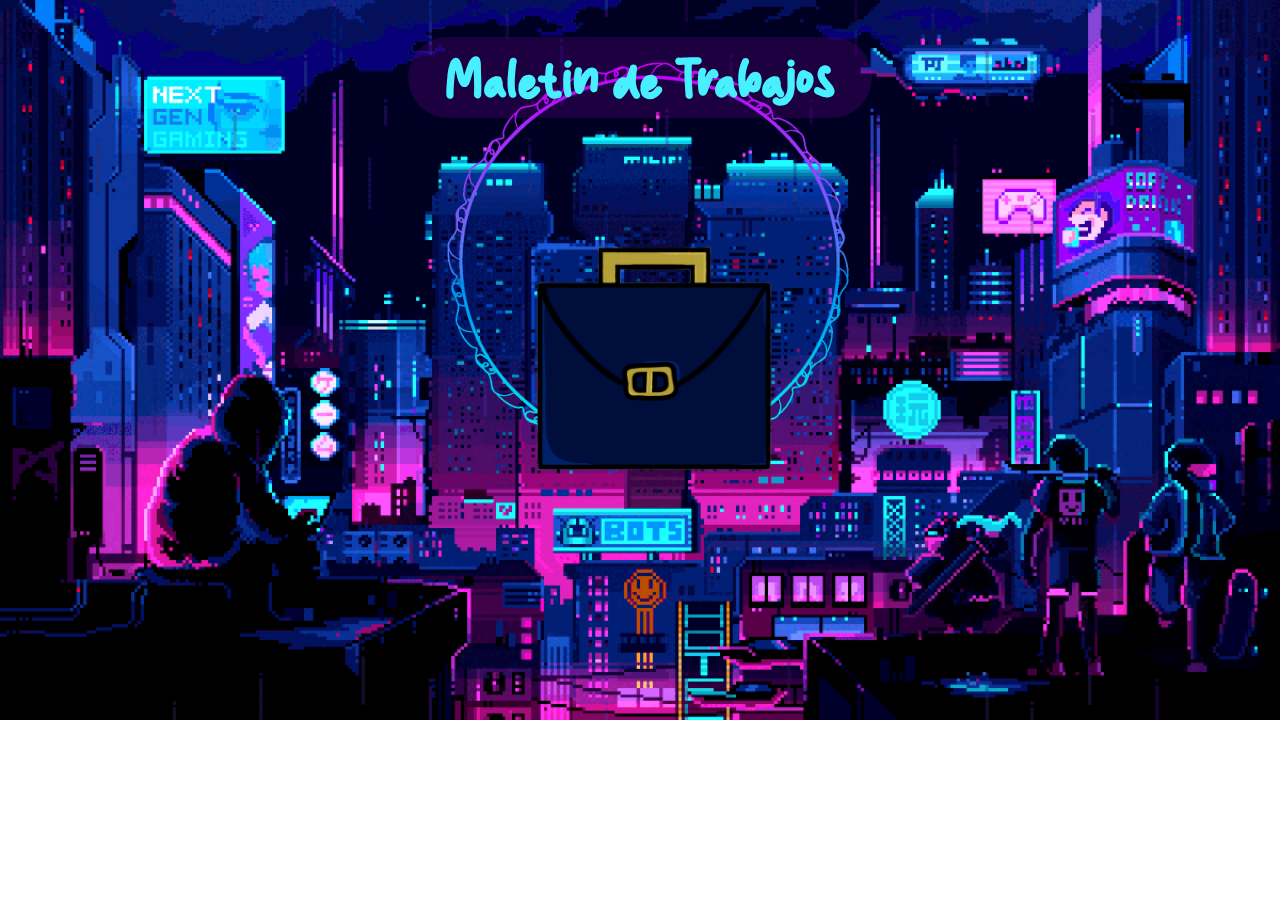
<file: Portafolios/index.html>
<!DOCTYPE html>
<html lang="en">
<head>
    <meta charset="UTF-8">
    <meta name="viewport" content="width=device-width, initial-scale=1.0">
    <title>Lobby</title>
    <link rel="stylesheet" href="Index_style.css" type="text/css">
    <link rel="icon" href="./IMG/Icono_pag.png" type="img/icon">
    <link rel="stylesheet" href="Fonts.css" type="text/css">
</head>
<body>
    <div class="all_div">

        <h1 class="block">Maletin de Trabajos</h1>
        <div class="img_div">
            <img class="open" src="./IMG/maleta 4.png" alt="maletin_open">
            <a href="Indice.html"><img class="close" src="./IMG/maleta 3.png" alt="maletin_close"></a>
        </div>
        <img src="./IMG/Circulo.png" alt="circulo" id="circulo">
        
    </div>
</body>
</html>
</file>
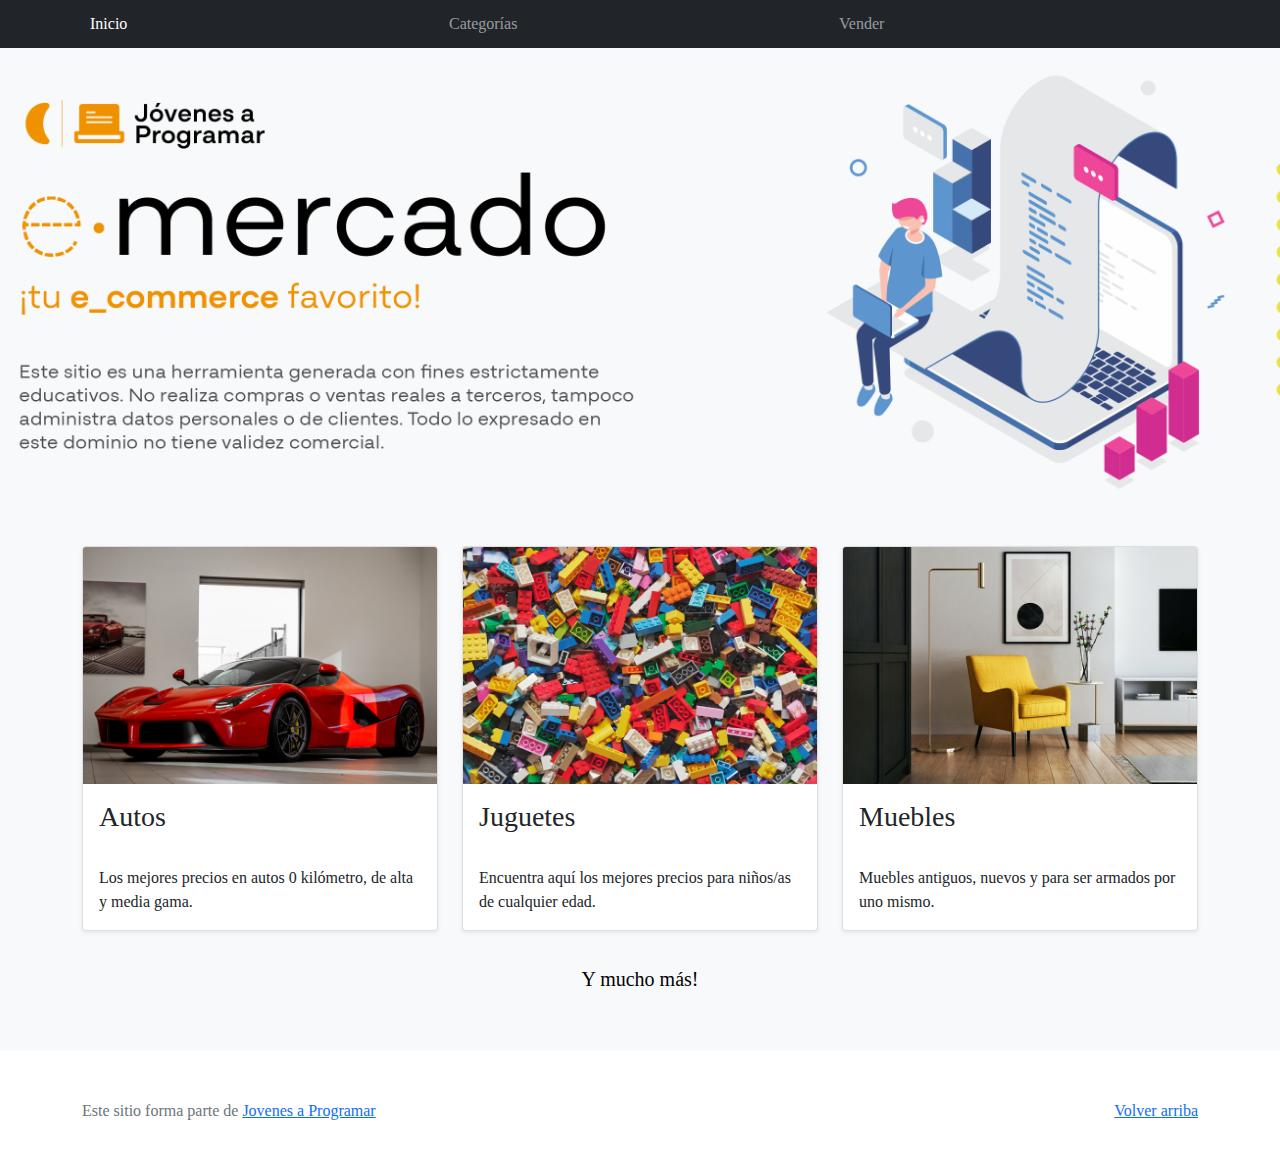
<file: workspace-inicial/index.html>
<!DOCTYPE html>
<html lang="es">

<head>
  <meta http-equiv="Content-Type" content="text/html; charset=UTF-8">
  <meta name="viewport" content="width=device-width, initial-scale=1, shrink-to-fit=no">
  <title>eMercado - Todo lo que busques está aquí</title>

  <link href="https://fonts.googleapis.com/css?family=Raleway:300,300i,400,400i,700,700i,900,900i" rel="stylesheet">
  <link href="css/bootstrap.min.css" rel="stylesheet">
  <link href="css/styles.css" rel="stylesheet">
</head>

<body>
  <nav class="navbar navbar-expand-lg navbar-dark bg-dark p-1">
    <div class="container">
      <button class="navbar-toggler" type="button" data-bs-toggle="collapse" data-bs-target="#navbarNav"
        aria-controls="navbarNav" aria-expanded="false" aria-label="Toggle navigation">
        <span class="navbar-toggler-icon"></span>
      </button>
      <div class="collapse navbar-collapse" id="navbarNav">
        <ul class="navbar-nav w-100 justify-content-between">
          <li class="nav-item">
            <a class="nav-link active" href="index.html">Inicio</a>
          </li>
          <li class="nav-item">
            <a class="nav-link" href="categories.html">Categorías</a>
          </li>
          <li class="nav-item">
            <a class="nav-link" href="sell.html">Vender</a>
          </li>
          <li class="nav-item">
          </li>
        </ul>
      </div>
    </div>
  </nav>
  <main>
    <div class="jumbotron text-center"></div>
    <div class="album py-5 bg-light">
      <div class="container">
        <div class="row">
          <div class="col-md-4">
            <div class="card mb-4 shadow-sm custom-card cursor-active" id="autos">
              <img class="bd-placeholder-img card-img-top" src="img/cars_index.jpg"
                alt="Imgagen representativa de la categoría 'Autos'">
              <h3 class="m-3">Autos</h3>
              <div class="card-body">
                <p class="card-text">Los mejores precios en autos 0 kilómetro, de alta y media gama.</p>
              </div>
            </div>
          </div>
          <div class="col-md-4">
            <div class="card mb-4 shadow-sm custom-card cursor-active" id="juguetes">
              <img class="bd-placeholder-img card-img-top" src="img/toys_index.jpg"
                alt="Imgagen representativa de la categoría 'Juguetes'">
              <h3 class="m-3">Juguetes</h3>
              <div class="card-body">
                <p class="card-text">Encuentra aquí los mejores precios para niños/as de cualquier edad.</p>
              </div>
            </div>
          </div>
          <div class="col-md-4">
            <div class="card mb-4 shadow-sm custom-card cursor-active" id="muebles">
              <img class="bd-placeholder-img card-img-top" src="img/furniture_index.jpg"
                alt="Imgagen representativa de la categoría 'Muebles'">
              <h3 class="m-3">Muebles</h3>
              <div class="card-body">
                <p class="card-text">Muebles antiguos, nuevos y para ser armados por uno mismo.</p>
              </div>
            </div>
          </div>
        </div>
        <div class="row">
          <a class="btn btn-light btn-lg btn-block" href="categories.html">Y mucho más!</a>
        </div>
      </div>
    </div>
  </main>
  <footer class="text-muted">
    <div class="container">
      <p class="float-end">
        <a href="#">Volver arriba</a>
      </p>
      <p>Este sitio forma parte de <a href="https://jovenesaprogramar.edu.uy/" target="_blank">Jovenes a Programar</a></p>
    </div>
  </footer>
  <script src="js/bootstrap.bundle.min.js"></script>
  <script src="js/index.js"></script>
  <script src="js/init.js"></script>
</body>

</html>
</file>
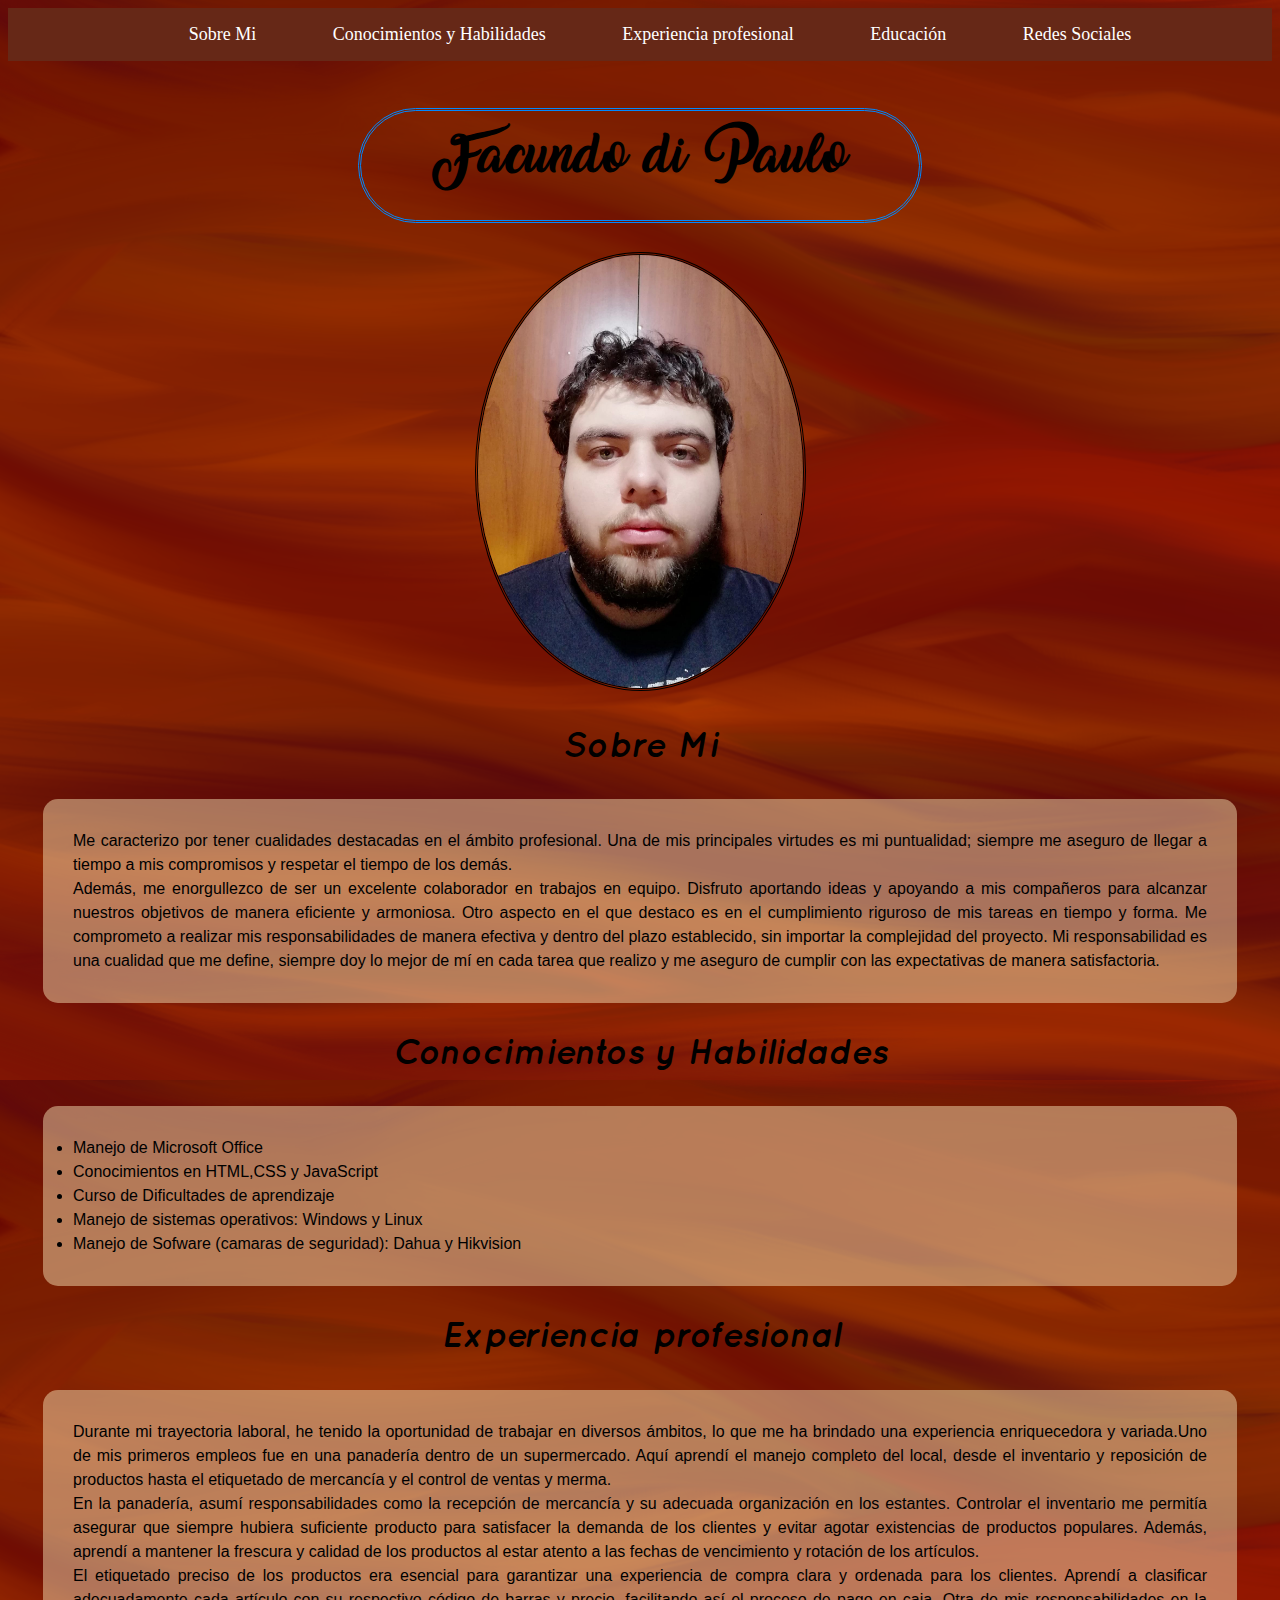
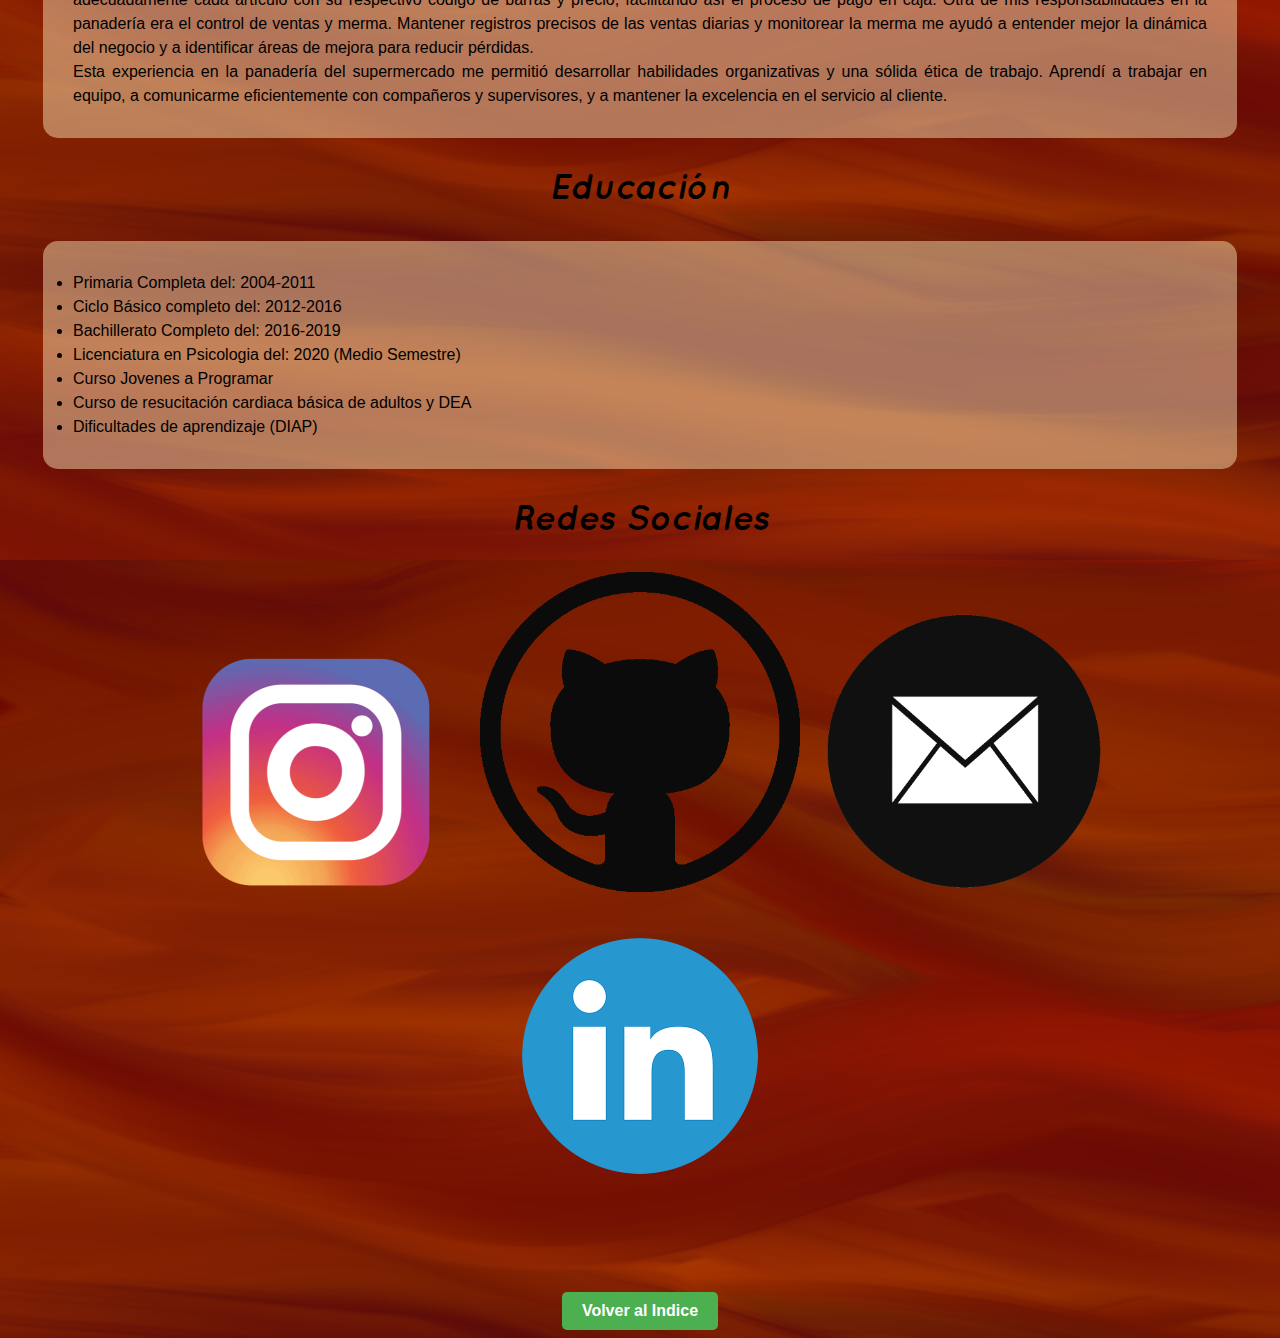
<file: Portafolios/Biografia.html>
<!DOCTYPE html>
<html lang="es">
<head>
    <meta charset="UTF-8">
    <meta name="viewport" content="width=device-width, initial-scale=1.0">
    <title>Sobre Mi</title>
    <link  rel="icon" href="./IMG/Logo.png" type="img/icon">
    <link href="Biografia_style.css" rel="stylesheet" type="text/css">
    <link rel="stylesheet" href="Fonts.css" type="text/css">
    <script src="./Biografia_script.js"></script>
</head>
    <body>
        <div class="conteiner1">
            <div class="conteiner2">
                <ul>
                    <li><a id="I"        class="agrandar" href="#mi">Sobre Mi</a></li>
                    <li><a id="hability" class="agrandar" href="#habilidades">Conocimientos y Habilidades </a></li>
                    <li><a id="xp"       class="agrandar" href="#experiencia">Experiencia profesional</a></li>
                    <li><a id="educa"    class="agrandar" href="#edu">Educación</a></li>
                    <li><a id="red"      class="agrandar" href="#redes">Redes Sociales</a></li>
                </ul>
            </div><br>
            <h2>Facundo di Paulo</h2>
            <img id="facu" src="./IMG/facundo.jpeg" alt="facundo">
                <h3 class="h3" id="mi">Sobre Mi</h3>
                    <p>
                        Me caracterizo por tener cualidades destacadas en el ámbito profesional. Una de mis principales virtudes es mi puntualidad; siempre me aseguro de llegar a tiempo a mis compromisos y respetar el tiempo de los demás. <br>

                        Además, me enorgullezco de ser un excelente colaborador en trabajos en equipo. Disfruto aportando ideas y apoyando a mis compañeros para alcanzar nuestros objetivos de manera eficiente y armoniosa.

                        Otro aspecto en el que destaco es en el cumplimiento riguroso de mis tareas en tiempo y forma. Me comprometo a realizar mis responsabilidades de manera efectiva y dentro del plazo establecido, sin importar la complejidad del proyecto.

                        Mi responsabilidad es una cualidad que me define, siempre doy lo mejor de mí en cada tarea que realizo y me aseguro de cumplir con las expectativas de manera satisfactoria.
                        </p>
                <h3 id="habilidades">Conocimientos y Habilidades</h3>
                    <ul class="listas">
                        <li>Manejo de Microsoft Office</li>
                        <li>Conocimientos en HTML,CSS y JavaScript</li>
                        <li>Curso de Dificultades de aprendizaje</li>
                        <li>Manejo de sistemas operativos: Windows y Linux</li>
                        <li>Manejo de Sofware (camaras de seguridad): Dahua y Hikvision</li>
                    </ul>
                <h3 id="experiencia">Experiencia profesional</h3>
                    <p>
Durante mi trayectoria laboral, he tenido la oportunidad de trabajar en diversos ámbitos, lo que me ha brindado una experiencia enriquecedora y variada.Uno de mis primeros empleos fue en una panadería dentro de un supermercado. Aquí aprendí el manejo completo del local, desde el inventario y reposición de productos hasta el etiquetado de mercancía y el control de ventas y merma. <br>
En la panadería, asumí responsabilidades como la recepción de mercancía y su adecuada organización en los estantes. Controlar el inventario me permitía asegurar que siempre hubiera suficiente producto para satisfacer la demanda de los clientes y evitar agotar existencias de productos populares. Además, aprendí a mantener la frescura y calidad de los productos al estar atento a las fechas de vencimiento y rotación de los artículos. <br>
El etiquetado preciso de los productos era esencial para garantizar una experiencia de compra clara y ordenada para los clientes. Aprendí a clasificar adecuadamente cada artículo con su respectivo código de barras y precio, facilitando así el proceso de pago en caja.
Otra de mis responsabilidades en la panadería era el control de ventas y merma. Mantener registros precisos de las ventas diarias y monitorear la merma me ayudó a entender mejor la dinámica del negocio y a identificar áreas de mejora para reducir pérdidas. <br>
Esta experiencia en la panadería del supermercado me permitió desarrollar habilidades organizativas y una sólida ética de trabajo. Aprendí a trabajar en equipo, a comunicarme eficientemente con compañeros y supervisores, y a mantener la excelencia en el servicio al cliente.

                    </p>
                <h3 id="edu">Educación</h3>
                    <ul class="listas">
                        <li>Primaria Completa del: 2004-2011</li>
                        <li>Ciclo Básico completo del: 2012-2016</li>
                        <li>Bachillerato Completo del: 2016-2019</li>
                        <li>Licenciatura en Psicologia del: 2020 (Medio Semestre)</li>
                        <li>Curso Jovenes a Programar</li>
                        <li>Curso de resucitación cardiaca básica de adultos y DEA</li>
                        <li>Dificultades de aprendizaje (DIAP)</li>
                    </ul>
                
                    <h3 id="redes">Redes Sociales</h3>
                        
                    <div id="comunicacion">
                    
                        <a class="tamaño" href="https://www.instagram.com/facundo_2074/" ><img src="./IMG/instagram.png" alt="Instagram"></a>
                        <a class="tamaño" href="" ><img src="./IMG/github.png" alt="GitHub"></a>
                        <a class="tamaño" href="mailto:facundodipaulo7420@gmail.com?Subject=Consulta" ><img src="./IMG/correo.png" alt="Correo"></a>
                        <a class="tamaño" href="https://www.linkedin.com/in/facundo-di-paulo-b817b8221/" ><img src="./IMG/linkedin.png" alt="Linkedin"></a>
                    
                         </div>
                         <br><br><br><br>
                         <div class="volver">
                            <a href="Indice.html"><button>Volver al Indice</button></a>
                        </div>
    </body>

</html>
</file>
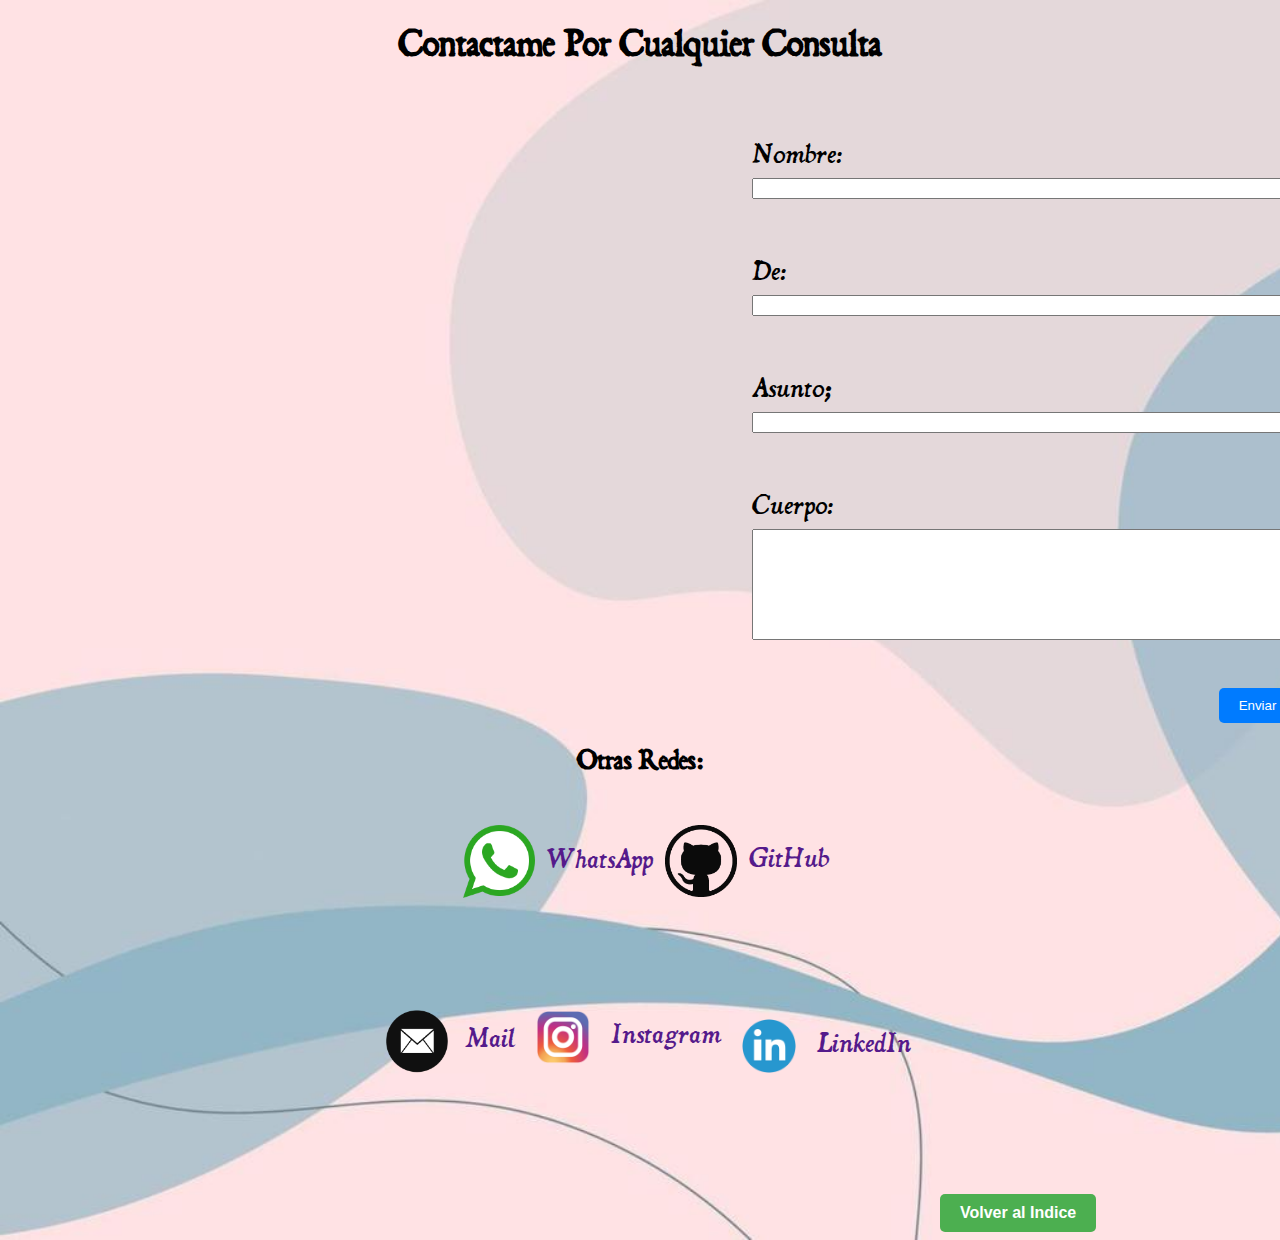
<file: Portafolios/Contactos.html>
<!DOCTYPE html>
<html lang="en">
<head>
    <meta charset="UTF-8">
    <meta name="viewport" content="width=device-width, initial-scale=1.0">
    <title>Contacto</title>
    <link rel="icon" href="./IMG/contactos.png">
    <link rel="stylesheet" href="Contactos_style.css" type="text/css">
    <link rel="stylesheet" href="Fonts.css" type="text/css">
</head>
<body>
    <h1>Contactame Por Cualquier Consulta</h1>
        <form>
            <label for="nombre">Nombre:</label>
            <input type="text" name="Nombre" id="nombre"><br>
            <label for="de_parte">De:</label>
            <input type="text" id="de_parte"> <br>
            <label for="asunto">Asunto;</label>
            <input type="text" id="asunto"> <br>
            <label for="cuerpo">Cuerpo:</label>
            <textarea name="cuerpo" id="cuerpo" cols="50" rows="7"></textarea> <br>
            <button id="button" type="submit">Enviar</button>
        </form>
        <h2>Otras Redes:</h2> 
        <div id="container">
            <div class="linea">
                <label for="WhatsApp">
                    <a href=""><img src="./IMG/WhatsApp.png" alt="WhatsApp">WhatsApp</a>
                </label>
                <label for="github">
                    <a href=""><img src="./IMG/github.png" alt="github">GitHub</a>
                </label>
            </div>
            <div class="linea">
                <label for="Mail">
                    <a href=""><img src="./IMG/correo.png" alt="mail">Mail</a>
                </label>
                <label for="Instagram">
                    <a href=""><img src="./IMG/instagram.png" alt="instagram">Instagram</a>
                </label>
                <label for="Linkedin">
                    <a href=""><img src="./IMG/linkedin.png" alt="linkedin">LinkedIn</a>
                </label>
            </div>
        </div>
        <div class="volver">
            <a href="Indice.html"><button>Volver al Indice</button></a>
        </div>
        
</body>
</html>
</file>
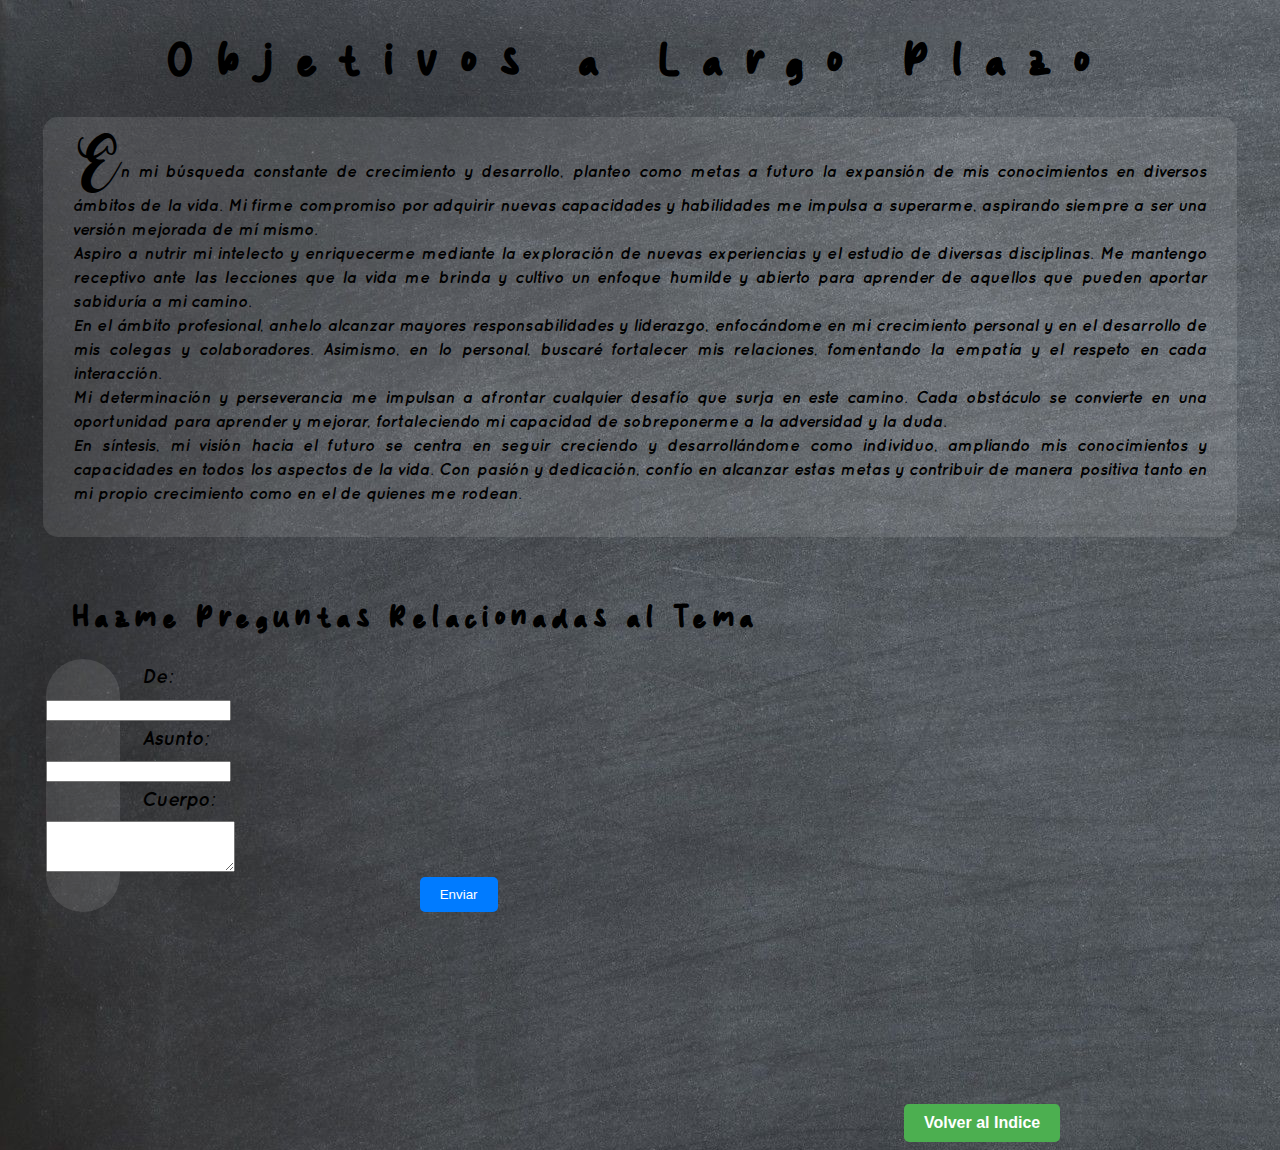
<file: Portafolios/Metas_a_futuro.html>
<!DOCTYPE html>
<html lang="en">
<head>
    <meta charset="UTF-8">
    <meta name="viewport" content="width=device-width, initial-scale=1.0">
    <link rel="icon" href="./IMG/futuro.png" type="img/icon">
    <title>Metas a Futuro</title>
    <link rel="stylesheet" href="Metas_a_futuro_style.css" type="text/css">
    <link rel="stylesheet" href="Fonts.css" type="text/css">
</head>
<body>
    <h1 id="title">Objetivos a Largo Plazo</h1>
    <p class="parrafo">
        <span class="letra_e">E</span>n mi búsqueda constante de crecimiento y desarrollo, planteo como metas a futuro la expansión de mis conocimientos en diversos ámbitos de la vida. Mi firme compromiso por adquirir nuevas capacidades y habilidades me impulsa a superarme, aspirando siempre a ser una versión mejorada de mí mismo. <br>

        Aspiro a nutrir mi intelecto y enriquecerme mediante la exploración de nuevas experiencias y el estudio de diversas disciplinas. Me mantengo receptivo ante las lecciones que la vida me brinda y cultivo un enfoque humilde y abierto para aprender de aquellos que pueden aportar sabiduría a mi camino. <br>

        En el ámbito profesional, anhelo alcanzar mayores responsabilidades y liderazgo, enfocándome en mi crecimiento personal y en el desarrollo de mis colegas y colaboradores. Asimismo, en lo personal, buscaré fortalecer mis relaciones, fomentando la empatía y el respeto en cada interacción. <br>

        Mi determinación y perseverancia me impulsan a afrontar cualquier desafío que surja en este camino. Cada obstáculo se convierte en una oportunidad para aprender y mejorar, fortaleciendo mi capacidad de sobreponerme a la adversidad y la duda. <br>

        En síntesis, mi visión hacia el futuro se centra en seguir creciendo y desarrollándome como individuo, ampliando mis conocimientos y capacidades en todos los aspectos de la vida. Con pasión y dedicación, confío en alcanzar estas metas y contribuir de manera positiva tanto en mi propio crecimiento como en el de quienes me rodean.
    </p> <br>
    <h2>Hazme Preguntas Relacionadas al Tema</h2>
<div id="conteiner">   
    <form>
        <label for="de_parte">De:</label>
        <input type="text" id="de_parte"> <br>
        <label for="asunto">Asunto;</label>
        <input type="text" id="asunto"> <br>
        <label for="cuerpo">Cuerpo:</label>
        <textarea name="cuerpo" id="cuerpo" cols="21" rows="3"></textarea>
        <button id="button" type="submit">Enviar</button>
    </form>
</div>
<div class="volver">
    <a href="Indice.html"><button>Volver al Indice</button></a>
</div>
</body>
</html>
</file>
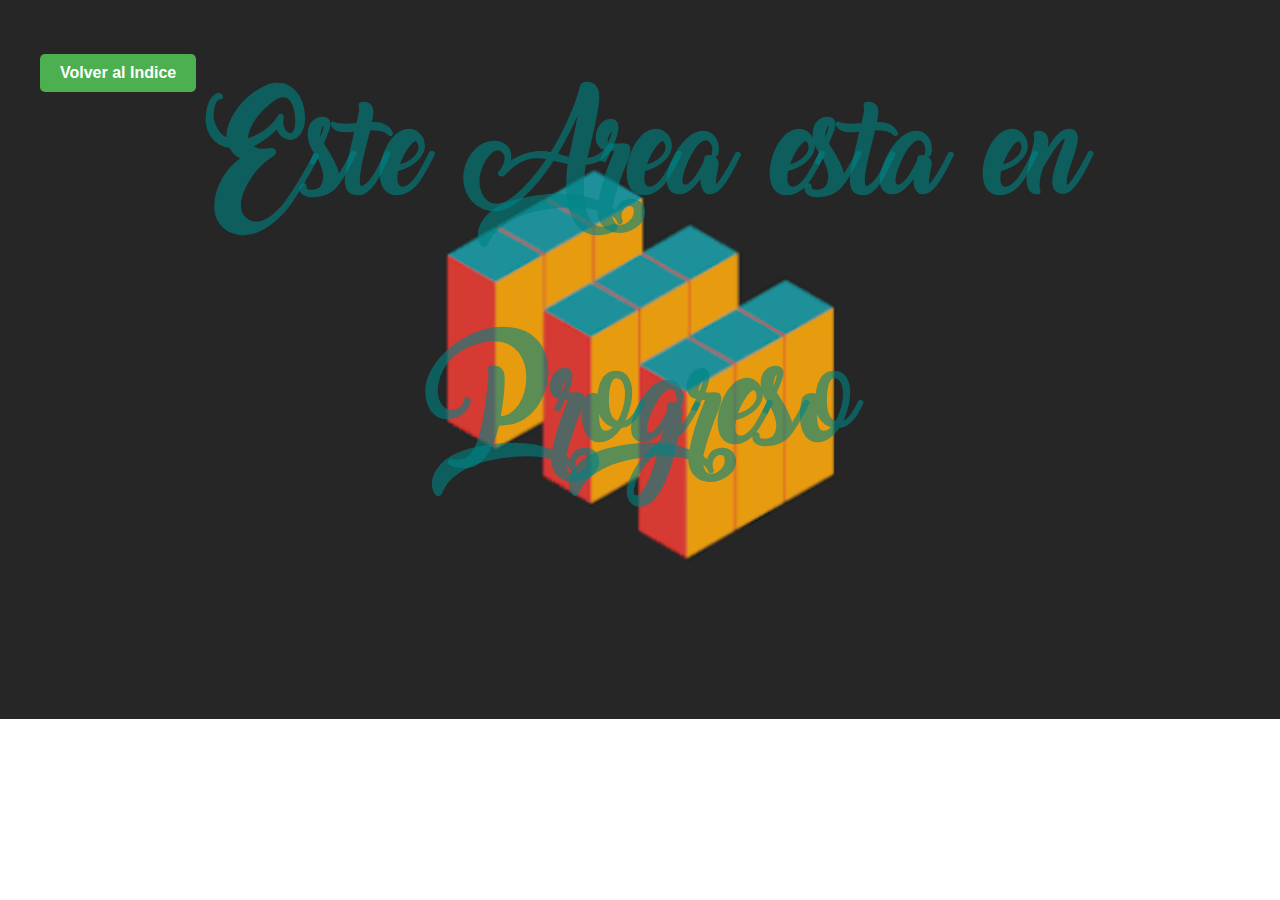
<file: Portafolios/Mis_proyectos.html>
<!DOCTYPE html>
<html lang="en">
<head>
    <meta charset="UTF-8">
    <meta name="viewport" content="width=device-width, initial-scale=1.0">
    <title>Mis Proyectos</title>
    <link rel="icon" href="./IMG/libro.png" type="icon">
    <link rel="stylesheet" href="Mis_proyectos_style.css" type="text/css">
    <link rel="stylesheet" href="Fonts.css" type="text/css">
</head>
<body>
    <div class="volver">
        <a href="Indice.html"><button>Volver al Indice</button></a>
    </div>
    <h1>Este Area esta en Progreso</h1>
    
</body>
</html>
</file>
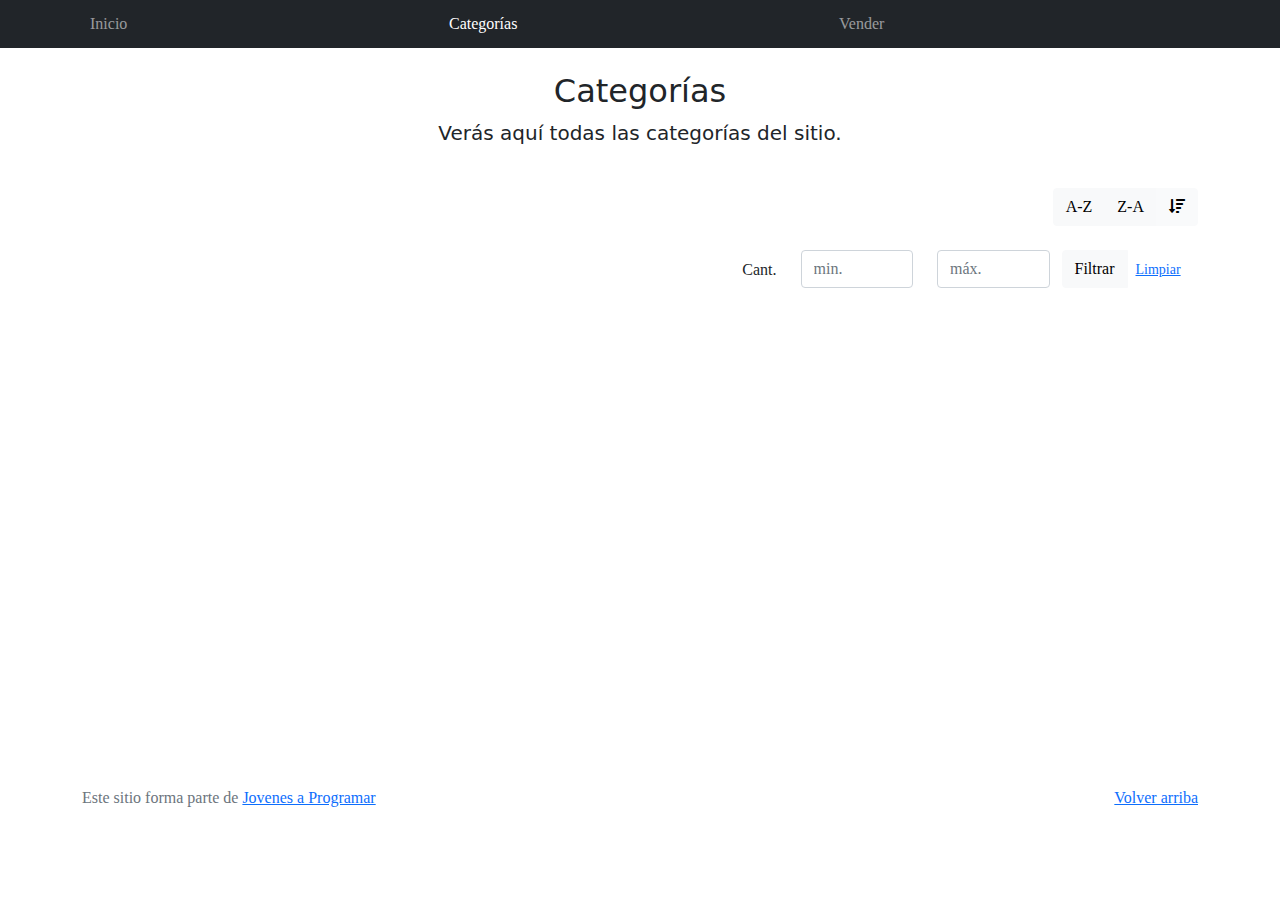
<file: workspace-inicial/categories.html>
<!DOCTYPE html>
<html lang="es">

<head>
  <meta http-equiv="Content-Type" content="text/html; charset=UTF-8">
  <meta name="viewport" content="width=device-width, initial-scale=1, shrink-to-fit=no">
  <title>eMercado - Todo lo que busques está aquí</title>

  <link href="https://fonts.googleapis.com/css?family=Raleway:300,300i,400,400i,700,700i,900,900i" rel="stylesheet">
  <link href="css/font-awesome.min.css" rel="stylesheet">
  <link href="css/bootstrap.min.css" rel="stylesheet">
  <link href="css/styles.css" rel="stylesheet">
</head>

<body>
  <nav class="navbar navbar-expand-lg navbar-dark bg-dark p-1">
    <div class="container">
      <button class="navbar-toggler" type="button" data-bs-toggle="collapse" data-bs-target="#navbarNav"
        aria-controls="navbarNav" aria-expanded="false" aria-label="Toggle navigation">
        <span class="navbar-toggler-icon"></span>
      </button>
      <div class="collapse navbar-collapse" id="navbarNav">
        <ul class="navbar-nav w-100 justify-content-between">
          <li class="nav-item">
            <a class="nav-link" href="index.html">Inicio</a>
          </li>
          <li class="nav-item">
            <a class="nav-link active" href="categories.html">Categorías</a>
          </li>
          <li class="nav-item">
            <a class="nav-link" href="sell.html">Vender</a>
          </li>
          <li class="nav-item">
          </li>
        </ul>
      </div>
    </div>
  </nav>
  <main class="pb-5">
    <div class="text-center p-4">
      <h2>Categorías</h2>
      <p class="lead">Verás aquí todas las categorías del sitio.</p>
    </div>
    <div class="container">
      <div class="row">
        <div class="col text-end">
          <div class="btn-group btn-group-toggle mb-4" data-bs-toggle="buttons">
            <input type="radio" class="btn-check" name="options" id="sortAsc">
            <label class="btn btn-light" for="sortAsc">A-Z</label>
            <input type="radio" class="btn-check" name="options" id="sortDesc">
            <label class="btn btn-light" for="sortDesc">Z-A</label>
            <input type="radio" class="btn-check" name="options" id="sortByCount" checked>
            <label class="btn btn-light" for="sortByCount"><i class="fas fa-sort-amount-down mr-1"></i></label>
          </div>
        </div>
      </div>
      <div class="row">
        <div class="col-lg-6 offset-lg-6 col-md-12 mb-1 container">
          <div class="row container p-0 m-0">
            <div class="col">
              <p class="font-weight-normal text-end my-2">Cant.</p>
            </div>
            <div class="col">
              <input class="form-control" type="number" placeholder="min." id="rangeFilterCountMin">
            </div>
            <div class="col">
              <input class="form-control" type="number" placeholder="máx." id="rangeFilterCountMax">
            </div>
            <div class="col-3 p-0">
              <div class="btn-group" role="group">
                <button class="btn btn-light btn-block" id="rangeFilterCount">Filtrar</button>
                <button class="btn btn-link btn-sm" id="clearRangeFilter">Limpiar</button>
              </div>
            </div>
          </div>
        </div>
      </div>
      <div class="row">
        <div class="list-group" id="cat-list-container">
        </div>
      </div>
    </div>
  </main>
  <footer class="text-muted">
    <div class="container">
      <p class="float-end">
        <a href="#">Volver arriba</a>
      </p>
      <p>Este sitio forma parte de <a href="https://jovenesaprogramar.edu.uy/" target="_blank">Jovenes a Programar</a></p>
    </div>
  </footer>
  <div id="spinner-wrapper">
    <div class="lds-ring">
      <div></div>
      <div></div>
      <div></div>
      <div></div>
    </div>
  </div>
  <script src="js/bootstrap.bundle.min.js"></script>
  <script src="js/init.js"></script>
  <script src="js/categories.js"></script>
</body>

</html>
</file>
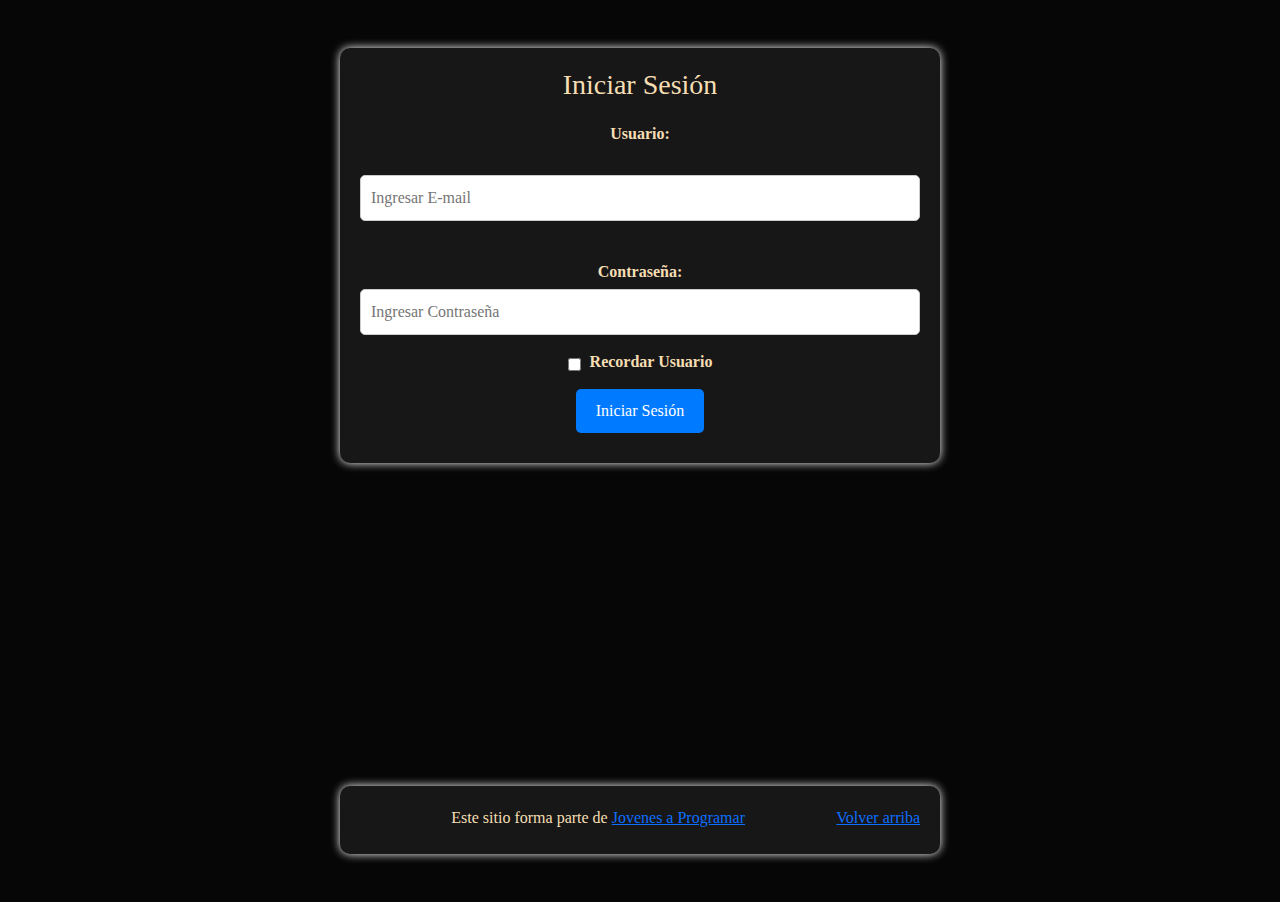
<file: workspace-inicial/login.html>
<!DOCTYPE html>
<html lang="es">

<head>
  <meta http-equiv="Content-Type" content="text/html; charset=UTF-8">
  <meta name="viewport" content="width=device-width, initial-scale=1, shrink-to-fit=no">
  <title>eMercado - Todo lo que busques está aquí</title>
  
  <link href="https://fonts.googleapis.com/css?family=Raleway:300,300i,400,400i,700,700i,900,900i" rel="stylesheet">
  <link href="css/bootstrap.min.css" rel="stylesheet">
  <link href="css/styles.css" rel="stylesheet">
  <link rel="stylesheet" href="./css/login_styles.css">
</head>

<body>
  <main class="mt-5">
    <div class="container">
      <div class="caja" role="alert">
        <h3>Iniciar Sesión</h3>
        <form action="" id="form">
          <label for="user">Usuario:</label> <br>
          <input type="text" name="user" id="user" placeholder="Ingresar E-mail"> <br><br>
          <label for="password">Contraseña:</label> 
          <input type="password" name="password" id="password" placeholder="Ingresar Contraseña">
          <input type="checkbox">
          <label for="checkbox">Recordar Usuario</label> <br>
          <a href="index.html"><button id="button" onclick="iniciarSesion()">Iniciar Sesión</button></a>
        </form>
        
      </div>
    </div>
  </main>
  <footer class="text-muted">
    <div class="container">
      <p class="float-end">
        <a href="#">Volver arriba</a>
      </p>
      <p>Este sitio forma parte de <a href="https://jovenesaprogramar.edu.uy/" target="_blank">Jovenes a Programar</a></p>
    </div>
  </footer>
  <script src="js/login.js"></script>
</body>

</html>
</file>
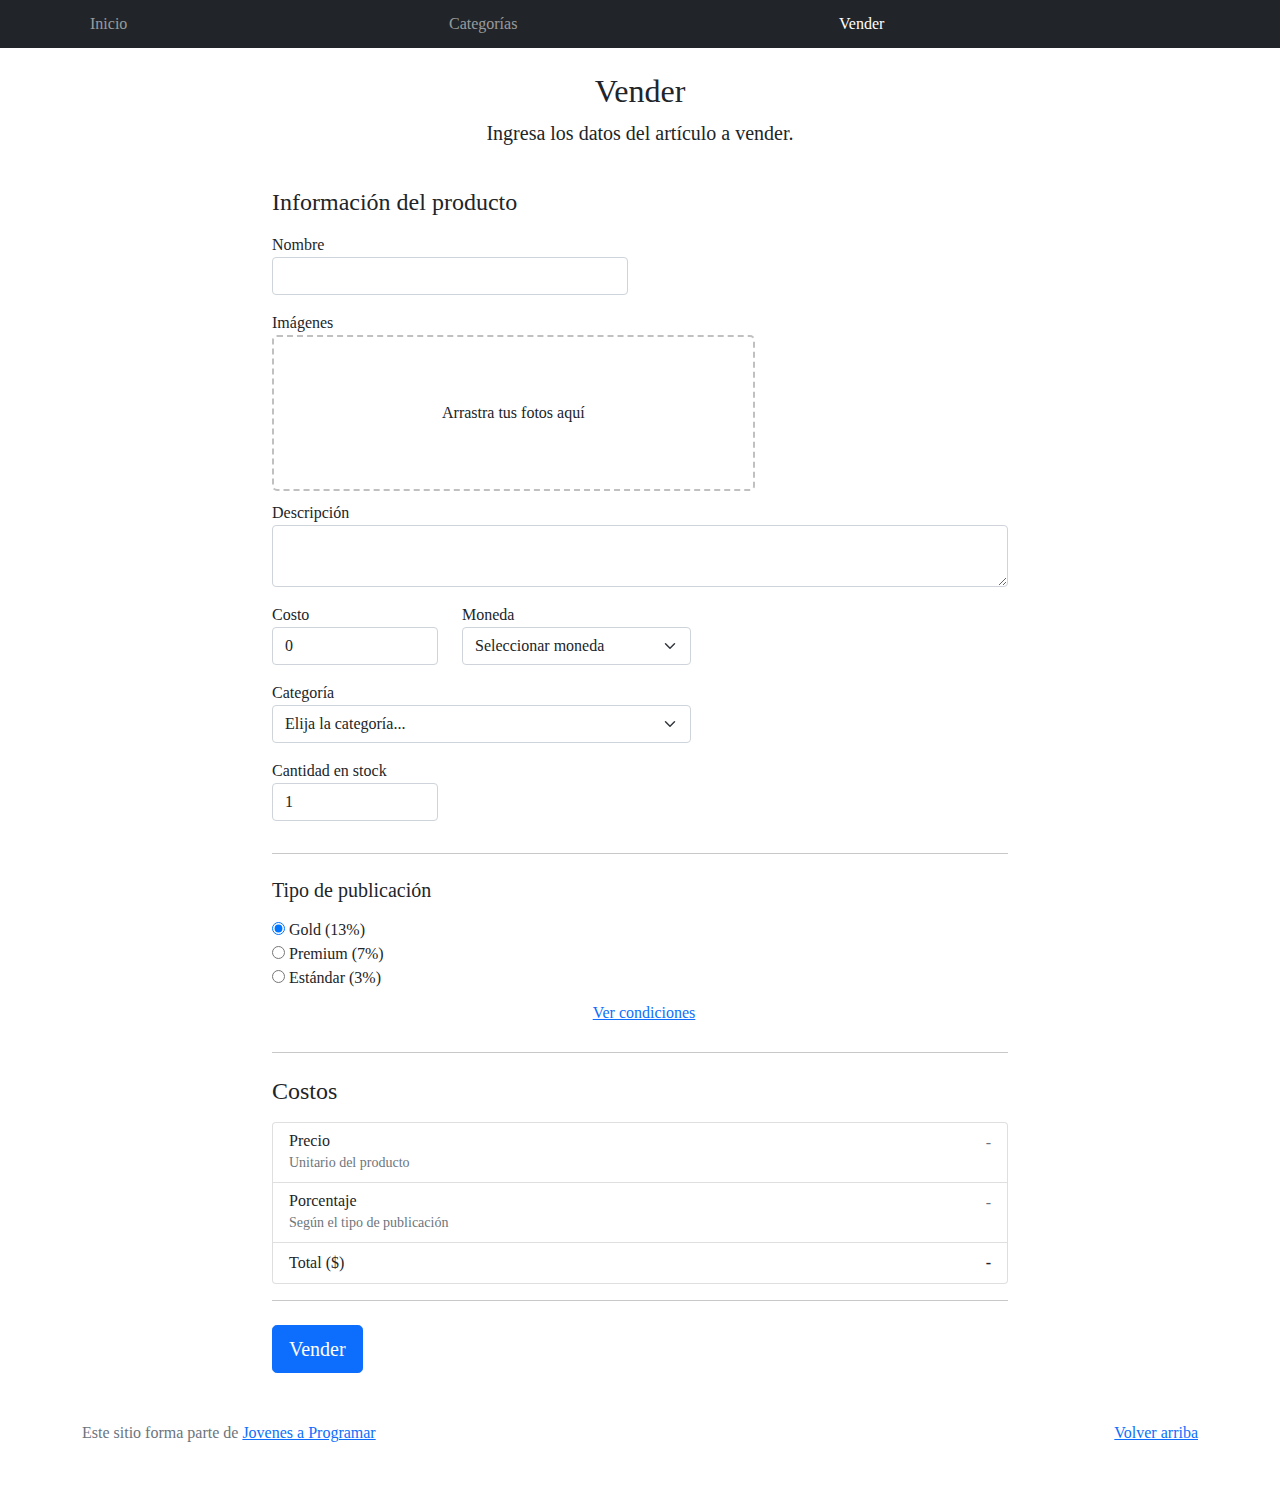
<file: workspace-inicial/sell.html>
<!DOCTYPE html>
<html lang="es">

<head>
  <meta http-equiv="Content-Type" content="text/html; charset=UTF-8">
  <meta name="viewport" content="width=device-width, initial-scale=1, shrink-to-fit=no">
  <title>eMercado - Todo lo que busques está aquí</title>
  <link href="https://fonts.googleapis.com/css?family=Raleway:300,300i,400,400i,700,700i,900,900i" rel="stylesheet">
  <link href="css/bootstrap.min.css" rel="stylesheet">
  <link href="css/dropzone.css" rel="stylesheet">
  <link href="css/styles.css" rel="stylesheet">
</head>

<body>
  <nav class="navbar navbar-expand-lg navbar-dark bg-dark p-1">
    <div class="container">
      <button class="navbar-toggler" type="button" data-bs-toggle="collapse" data-bs-target="#navbarNav"
        aria-controls="navbarNav" aria-expanded="false" aria-label="Toggle navigation">
        <span class="navbar-toggler-icon"></span>
      </button>
      <div class="collapse navbar-collapse" id="navbarNav">
        <ul class="navbar-nav w-100 justify-content-between">
          <li class="nav-item">
            <a class="nav-link" href="index.html">Inicio</a>
          </li>
          <li class="nav-item">
            <a class="nav-link" href="categories.html">Categorías</a>
          </li>
          <li class="nav-item">
            <a class="nav-link active" href="sell.html">Vender</a>
          </li>
          <li class="nav-item">
          </li>
        </ul>
      </div>
    </div>
  </nav>
  <div class="container">
    <div class="text-center p-4">
      <h2>Vender</h2>
      <p class="lead">Ingresa los datos del artículo a vender.</p>
    </div>
    <div class="row justify-content-md-center">
      <div class="col-md-8 order-md-1">
        <h4 class="mb-3">Información del producto</h4>
        <form class="needs-validation" id="sell-info">
          <div class="row">
            <div class="col-md-6 mb-3">
              <label for="productName">Nombre</label>
              <input type="text" class="form-control" id="productName" value="" name="productName">
              <div class="invalid-feedback">
                Ingresa un nombre
              </div>
            </div>
          </div>
          <div class="row">
            <div class="col-md-8 order-md-1">
              <label>Imágenes</label>
              <div class="needsclick dz-clickable" id="file-upload">
                <div class="dz-message needsclick">
                  Arrastra tus fotos aquí<br>
                </div>
              </div>
            </div>
          </div>
          <div class="row">
            <div class="col-md-12 mb-3">
              <label for="productDescription">Descripción</label>
              <textarea name="productDescription" class="form-control" id="productDescription"></textarea>
            </div>
          </div>
          <div class="row">
            <div class="col-md-3 mb-3">
              <label for="productCostInput">Costo</label>
              <input type="number" name="productCostInput" class="form-control" id="productCostInput" placeholder="" required="" value="0"
                min="0">
              <div class="invalid-feedback">
                El costo debe ser mayor que 0.
              </div>
            </div>
            <div class="col-md-4 mb-3">
              <label for="productCurrency">Moneda</label>
              <select name="productCurrency" class="form-select custom-select d-block w-100" id="productCurrency" required>
                <option value="" hidden selected>Seleccionar moneda</option>
                <option>Pesos Uruguayos (UYU)</option>
                <option>Dólares (USD)</option>
              </select>
              <div class="invalid-feedback">
                Ingresa una categoría válida.
              </div>
            </div>
          </div>
          <div class="row">
            <div class="col-md-7 mb-3">
              <label for="productCategory">Categoría</label>
              <select name="productCategory" class="custom-select form-select d-block w-100" id="productCategory">
                <option value="">Elija la categoría...</option>
                <option>Autos</option>
                <option>Juguetes</option>
                <option>Muebles</option>
                <option>Herramientas</option>
                <option>Computadoras</option>
                <option>Vestimenta</option>
              </select>
              <div class="invalid-feedback">
                Por favor ingresa una categoría válida.
              </div>
            </div>
          </div>
          <div class="row">
            <div class="col-md-3 mb-3">
              <label for="productCountInput">Cantidad en stock</label>
              <input type="number" name="productCountInput" class="form-control" id="productCountInput"  required value="1"
                min="0">
              <div class="invalid-feedback">
                La cantidad es requerida.
              </div>
            </div>
          </div>
          <hr class="mb-4">
          <h5 class="mb-3">Tipo de publicación</h5>
          <div class="d-block my-3">
            <div class="custom-control custom-radio">
              <input id="goldradio" name="publicationType" type="radio" class="custom-control-input" checked=""
                required="">
              <label class="custom-control-label" for="goldradio">Gold (13%)</label>
            </div>
            <div class="custom-control custom-radio">
              <input id="premiumradio" name="publicationType" type="radio" class="custom-control-input" required="">
              <label class="custom-control-label" for="premiumradio">Premium (7%)</label>
            </div>
            <div class="custom-control custom-radio">
              <input id="standardradio" name="publicationType" type="radio" class="custom-control-input" required="">
              <label class="custom-control-label" for="standardradio">Estándar (3%)</label>
            </div>
            <div class="row">
              <button type="button" class="m-1 btn btn-link" data-bs-toggle="modal"
                data-bs-target="#contidionsModal">Ver
                condiciones</button>
            </div>
          </div>
          <hr class="mb-4">
          <h4 class="mb-3">Costos</h4>
          <ul class="list-group mb-3">
            <li class="list-group-item d-flex justify-content-between lh-condensed">
              <div>
                <h6 class="my-0">Precio</h6>
                <small class="text-muted">Unitario del producto</small>
              </div>
              <span class="text-muted" id="productCostText">-</span>
            </li>
            <li class="list-group-item d-flex justify-content-between lh-condensed">
              <div>
                <h6 class="my-0">Porcentaje</h6>
                <small class="text-muted">Según el tipo de publicación</small>
              </div>
              <span class="text-muted" id="comissionText">-</span>
            </li>
            <li class="list-group-item d-flex justify-content-between">
              <span>Total ($)</span>
              <strong id="totalCostText">-</strong>
            </li>
          </ul>
          <hr class="mb-4">
          <button class="btn btn-primary btn-lg" type="submit">Vender</button>
        </form>
      </div>
    </div>
  </div>
  <footer class="text-muted">
    <div class="container">
      <p class="float-end">
        <a href="#">Volver arriba</a>
      </p>
      <p>Este sitio forma parte de <a href="https://jovenesaprogramar.edu.uy/" target="_blank">Jovenes a Programar</a></p>
    </div>
  </footer>

  <div class="alert alert-primary-dismissible fade" id="alertResult" role="alert">
    <span id="resultSpan"></span>
  </div>

  <div class="modal fade" tabindex="-1" role="dialog" id="contidionsModal">
    <div class="modal-dialog" role="document">
      <div class="modal-content">
        <div class="modal-header">
          <h5 class="modal-title">Condiciones de publicación</h5>
        </div>
        <div class="modal-body">
          <div class="container">
            <div class="row">
              <h5 class="text-warning">Gold (13%)</h5>
              <p class="muted text-justify">Tu producto se verá de forma promocionada en portada, además de las
                condiciones de Premium y Estándar.</p>
            </div>
            <hr>
            <div class="row">
              <h5 class="text-primary">Premium (7%)</h5>
              <p class="muted text-justify">Se mostrará el producto en los primeros lugares de resultados de búsqueda,
                así cómo cuando se ingrese a la categoría que pertenezca.</p>
            </div>
            <hr>
            <div class="row">
              <h5 class="text-secondary">Estándar (3%)</h5>
              <p class="muted text-justify">El producto se listará en la categoría correspondiente, así como en los
                resultados de búsquedas que coincidan con las palabras claves en el nombre.</p>
            </div>
          </div>
        </div>
        <div class="modal-footer">
          <button type="button" class="btn btn-primary" data-bs-dismiss="modal">Cerrar</button>
        </div>
      </div>
    </div>
  </div>
  <div id="spinner-wrapper">
    <div class="lds-ring">
      <div></div>
      <div></div>
      <div></div>
      <div></div>
    </div>
  </div>
  <script src="js/bootstrap.bundle.min.js"></script>
  <script src="js/dropzone.js"></script>
  <script src="js/init.js"></script>
  <script src="js/sell.js"></script>
</body>

</html>
</file>
<file: Portafolios/Index_style.css>
body{
 background-image: url(./IMG/Fondos\ \(1\).gif);
 background-size: cover;
 background-repeat: no-repeat;
}
h1{
    text-align: center;
    font-size: 55px;
    background-color: rgba(72, 177, 166, 0.499);
    font-family:hello_sunday;
}
.block {
  color: rgb(72, 240, 255);  
  background-color: rgba(194, 0, 243, 0.144);
    padding: 10px; 
    margin-left: 400px;
    margin-right: 400px;
    border-radius: 50px;
  }
  #circulo{
    width: 35%; 
    height: auto;
    top:-15%;
    left: 33.1%;
    position: absolute;
    z-index: -1;
  }
/*TRANSICION DESVANECE IMG_1 APARECE IMG_2*/
  .open {
    width: 20%; 
    height: auto; 
    position: absolute;
    top: 25%;
    left: 41%;
    opacity: 0;
    transition: opacity 1s ease;
}

.close {
    width: 20%; 
    height: auto;  
    position: absolute;
    top: 25%;
    left: 41%;
    opacity: 1;
    transition: opacity 1s ease;
}
.img_div:hover .open{
  opacity: 1;
}
 .img_div:hover .close {
    opacity: 0;
 }
</file>
<file: Portafolios/Fonts.css>
@font-face {
    font-family:hello_sunday;
    src: url(./Fonts/hello_sunday_3/Hello\ Sunday.otf);
}
@font-face {
    font-family: squarefont;
    src: url(./Fonts/squarefont/Square.ttf);
}
@font-face {
    font-family: amarillo;
    src: url(./Fonts/amarillo/Amarillo.ttf);
}
@font-face {
    font-family: Quicksand_Bold_Oblique;
    src: url(./Fonts/quicksand/Quicksand_Bold_Oblique.otf);
}
@font-face {
    font-family: Quicksand_Book_Oblique;
    src: url(./Fonts/quicksand/Quicksand_Book_Oblique.otf);
}
@font-face {
    font-family: DOMII___ ;
    src: url(./Fonts/dominican/DOMII___.TTF);
}
@font-face {
    font-family:DOMINICA ;
    src: url(Fonts/dominican/DOMINICA.TTF);
}
</file>
<file: workspace-inicial/css/styles.css>
.jumbotron,
.card-body,
.container,
.site-header {
  font-family: 'Verdana', serif !important;
}

.jumbotron .display-4 {
  font-weight: bold;
}

nav a {
  text-decoration: none;
}

.bd-placeholder-img {
  font-size: 1.125rem;
  text-anchor: middle;
  -webkit-user-select: none;
  -moz-user-select: none;
  -ms-user-select: none;
  user-select: none;
}

@media (min-width: 768px) {
  .bd-placeholder-img-lg {
    font-size: 3.5rem;
  }
}

.jumbotron {
  height: 50vh;
  padding: 5em inherit;
  margin-bottom: 0;
  background-color: #53C0FB;
  background: url('../img/cover_back.png');
  background-size: cover;
  background-position: center;
  background-repeat: no-repeat;
  color: black;
  font-weight: bold;
}

@media (min-width: 768px) {
  .jumbotron {
    padding-top: 6rem;
    padding-bottom: 6rem;
  }
}

.jumbotron p:last-child {
  margin-bottom: 0;
}

.jumbotron-heading {
  font-weight: 300;
}

.jumbotron .container {
  max-width: 40rem;
  background-color: rgba(255, 255, 255, 0.5);
  border-radius: 10px;
  text-shadow: 1px 1px 2px grey;
}

.jumbotron .lead {
  font-size: 38px;
}

footer {
  padding-top: 3rem;
  padding-bottom: 3rem;
}

footer p {
  margin-bottom: .25rem;
}

.site-header a {
  color: white;
  transition: ease-in-out color .15s;
}

.site-header .dropdown-menu a {
  color: black;
}

.dropzone {
  border: 2px dashed #0087F7;
  border-radius: 5px;
  background: white;
}

.img-fit {
  max-height: 100%;
}

.alert {
  position: fixed;
  top: 80px;
  width: 50%;
  left: 50%;
  transform: translate(-50%, 0);
}

.lds-ring {
  display: inline-block;
  position: relative;
  width: 64px;
  height: 64px;
  top: 50%;
  left: 50%;
}

.cursor-active {
  cursor: pointer;
}

.left {
  float: left;
  padding: 4px;
  background-color: rgba(255, 255, 255, 0.5);
}

.lds-ring div {
  box-sizing: border-box;
  display: block;
  position: absolute;
  width: 51px;
  height: 51px;
  margin: 6px;
  border: 6px solid #fff;
  border-radius: 50%;
  animation: lds-ring 1.2s cubic-bezier(0.5, 0, 0.5, 1) infinite;
  border-color: #fff transparent transparent transparent;
}

.lds-ring div:nth-child(1) {
  animation-delay: -0.45s;
}

.lds-ring div:nth-child(2) {
  animation-delay: -0.3s;
}

.lds-ring div:nth-child(3) {
  animation-delay: -0.15s;
}

@keyframes lds-ring {
  0% {
    transform: rotate(0deg);
  }

  100% {
    transform: rotate(360deg);
  }
}

.signin {
  width: 100%;
  max-width: 330px;
  padding: 15px;
  margin: auto;
}

#spinner-wrapper {
  position: fixed;
  background-color: rgba(0, 0, 0, 0.5);
  width: 100%;
  height: 100%;
  top: 0;
  left: 0;
  z-index: 1021;
  display: none;
}

main {
  min-height: calc(100vh - 210px);
}

a.custom-card,
a.custom-card:hover {
  color: inherit;
  text-decoration: inherit;
}

.checked {
  color: orange;
}
</file>
<file: Portafolios/Biografia_style.css>
body{
    background-image: url(./IMG/Madera.png);
}
h2{
    text-align: center;
    font-size: 35px;
    font-family:amarillo;
    background-color: rgba(245, 222, 179, 0);
    border-radius: 40em;
    margin-left: 10em;
    margin-right: 10em;
    border-style: double;
    border-color: rgb(0, 136, 255);
}
.conteiner1{
    text-align: center;
}
.agrandar:hover{
    font-size: 1.5em;
    transition: 1s;
}
.conteiner2{
    background-color:rgb(102, 40, 23);
    padding: 1em;
    
}
.conteiner2 ul, .conteiner2 ul li{
    list-style-type: none;
    font-size: 18px;
    display: inline;
    margin: 2em;
    
}

.conteiner2 ul li a{
    color: rgb(255, 255, 255);
    text-decoration: none;
    

}
#facu{
    justify-content: center;
    align-items: center;
    width: 325px;
    height: auto;
    border-radius: 50%;
    border-style: double;
}
h3{
    font-size: 2.2em;
    font-weight:bold ;
    text-align: center;
    font-family: Quicksand_Bold_Oblique;
}
p,.listas{
    text-align: justify;
    font-family: Arial, Helvetica, sans-serif;
    margin-left: 35px;
    margin-right: 35px;
    background-color: rgba(245, 222, 179, 0.495);
    padding: 30px;
    border-radius: 15px;
    line-height: 1.5;
}
#comunicacion img {
    width: 20em; 
    height: auto;
}
.volver button{
    padding: 10px 20px;
    font-size: 16px;
    font-weight: bold;
    color: #fff;
    background-color: #4CAF50;
    border: none;
    border-radius: 5px;
    cursor: pointer;
    transition: background-color 0.3s ease;
}
.volver button:hover {
    background-color: #348038;
  }
</file>
<file: Portafolios/Contactos_style.css>
body{
    background-image: url(./IMG/fondo2.jpg);
    background-size: cover;
}
h1,h2{
    text-align: center;
    margin-bottom: 2em;
    font-family: DOMINICA;
}
form {
    margin-left: 2em;
    line-height: 2em;
    font-family:DOMII___;
    font-size: 1.5em;
    display: grid; /* grid es para que te quede todo asi fachero el nombre y abajo la entrada de texto*/
    max-width: 10em;
    margin-left: 31em;
}
#button{
    margin-left: 35em;
    padding: 10px 20px; 
    background-color: #007bff; 
    color: #fff; 
    border: none; 
    border-radius: 5px; 
    cursor: pointer;    
}
#button:hover {
    background-color: #0056b3;
}
img{
    width: 3em;
    height: auto;
    vertical-align: middle;
    margin-right: 0.5em;
}
a{
    font-size: 1.5em;
    text-decoration: none;
    margin-left: 0.5em;
}
#container {
    display: flex;
    flex-direction: column;
    align-items: center;
}
.linea {
    display: flex;
    justify-content: center;
    margin-bottom: 7em;
    font-family:DOMII___ ;
}
.volver button{
    padding: 10px 20px;
    font-size: 16px;
    font-weight: bold;
    color: #fff;
    background-color: #4CAF50;
    border: none;
    border-radius: 5px;
    cursor: pointer;
    transition: background-color 0.3s ease;
    margin-left: 57.5em;
}
.volver button:hover {
    background-color: #348038;
  }
</file>
<file: Portafolios/Metas_a_futuro_style.css>
body{
    background-image: url(./IMG/pizarra.jpg);
}
h1{
    text-align: center;
    font-family: hello_sunday;
    letter-spacing: 0.5em;
    font-size: 3em;
}
h2{
    font-family: hello_sunday;
    letter-spacing: 0.2em;
    font-size: 2em;
    margin-left: 2em;
}
form label{
    line-height: 2em ;
    margin-left: 5em;
    font-family: Quicksand_Bold_Oblique;
}
#conteiner{
    background-color: rgba(255, 255, 255, 0.112);
    font-size: 1.2em;
    margin-left: 2em ;
    margin-right: 60em;
    border-radius: 2em;
    
}
p{
    text-align: justify;
    font-family: Quicksand_Bold_Oblique;
    margin-left: 35px;
    margin-right: 35px;
    background-color: rgba(255, 255, 255, 0.112);
    padding: 30px;
    border-radius: 15px;
    line-height: 1.5;
}
p::first-letter {
    font-size: 2em;
}
.letra_e{
font-family: amarillo;
}
#button{
    margin-left: 28em;
    padding: 10px 20px; 
    background-color: #007bff; 
    color: #fff; 
    border: none; 
    border-radius: 5px; 
    cursor: pointer;    
}
#button:hover {
    background-color: #0056b3;
}
.volver button{
    padding: 10px 20px;
    font-size: 16px;
    font-weight: bold;
    color: #fff;
    background-color: #4CAF50;
    border: none;
    border-radius: 5px;
    cursor: pointer;
    transition: background-color 0.3s ease;
    margin-left: 56em;
    margin-top: 12em;
}
.volver button:hover {
    background-color: #348038;
  }
</file>
<file: Portafolios/Mis_proyectos_style.css>
body{
    background-image: url(./IMG/fondo3.gif);
    background-size: cover;
    background-repeat: no-repeat;

}
h1{
    color: rgba(0, 130, 130, 0.605);
    text-align: center;
    font-size: 5em;
    font-family: amarillo;
    border-radius: 25em;
}
.volver button{
    padding: 10px 20px;
    font-size: 16px;
    font-weight: bold;
    color: #fff;
    background-color: #4CAF50;
    border: none;
    border-radius: 5px;
    cursor: pointer;
    transition: background-color 0.3s ease;
    margin-left: 2em;
   
    position: absolute;
}
.volver button:hover {
    background-color: #348038;
  }
</file>
<file: workspace-inicial/css/login_styles.css>
body {
    font-family: 'Raleway', sans-serif;
    margin: 0;
    padding: 0;
    background-color: #060606;
  }
  
  .container {
    max-width: 600px;
    margin: 0 auto;
    padding: 20px;
    text-align: center;
    background-color: #181717; 
    border-radius: 10px;
    box-shadow: 0 0 10px rgb(255, 255, 255); 
    color: wheat;
  }
  
  form {
    margin-top: 20px;
  }
  
  label {
    display: block;
    margin-bottom: 5px;
    font-weight: bold;
  }
  
  input[type="text"],
  input[type="password"] {
    width: 100%;
    padding: 10px;
    margin-bottom: 15px;
    border: 1px solid #ccc;
    border-radius: 5px;
  }
  input[type="checkbox"],
  label[for="checkbox"] {
    display: inline-block;
    vertical-align: middle;
  }
  
  input[type="checkbox"] {
    margin-right: 5px;
  }
  
  button {
    background-color: #007bff; 
    color: #fff; 
    border: none;
    padding: 10px 20px;
    border-radius: 5px;
    cursor: pointer;
    margin-top: 10px;
    margin: 10px auto;
    
  }
  
  button:hover {
    background-color: #0056b3; 
  }
</file>
<file: workspace-inicial/css/dropzone.css>
/*
 * The MIT License
 * Copyright (c) 2012 Matias Meno <m@tias.me>
 */
.dropzone, .dropzone * {
  box-sizing: border-box; }

.dropzone {
  position: relative; }
  .dropzone .dz-preview {
    position: relative;
    display: inline-block;
    width: 120px;
    margin: 0.5em; }
    .dropzone .dz-preview .dz-progress {
      display: block;
      height: 15px;
      border: 1px solid #aaa; }
      .dropzone .dz-preview .dz-progress .dz-upload {
        display: block;
        height: 100%;
        width: 0;
        background: green; }
    .dropzone .dz-preview .dz-error-message {
      color: red;
      display: none; }
    .dropzone .dz-preview.dz-error .dz-error-message, .dropzone .dz-preview.dz-error .dz-error-mark {
      display: block; }
    .dropzone .dz-preview.dz-success .dz-success-mark {
      display: block; }
    .dropzone .dz-preview .dz-error-mark, .dropzone .dz-preview .dz-success-mark {
      position: absolute;
      display: none;
      left: 30px;
      top: 30px;
      width: 54px;
      height: 58px;
      left: 50%;
      margin-left: -27px; }

@-webkit-keyframes passing-through {
  0% {
    opacity: 0;
    -webkit-transform: translateY(40px);
    -moz-transform: translateY(40px);
    -ms-transform: translateY(40px);
    -o-transform: translateY(40px);
    transform: translateY(40px); }
  30%, 70% {
    opacity: 1;
    -webkit-transform: translateY(0px);
    -moz-transform: translateY(0px);
    -ms-transform: translateY(0px);
    -o-transform: translateY(0px);
    transform: translateY(0px); }
  100% {
    opacity: 0;
    -webkit-transform: translateY(-40px);
    -moz-transform: translateY(-40px);
    -ms-transform: translateY(-40px);
    -o-transform: translateY(-40px);
    transform: translateY(-40px); } }
@-moz-keyframes passing-through {
  0% {
    opacity: 0;
    -webkit-transform: translateY(40px);
    -moz-transform: translateY(40px);
    -ms-transform: translateY(40px);
    -o-transform: translateY(40px);
    transform: translateY(40px); }
  30%, 70% {
    opacity: 1;
    -webkit-transform: translateY(0px);
    -moz-transform: translateY(0px);
    -ms-transform: translateY(0px);
    -o-transform: translateY(0px);
    transform: translateY(0px); }
  100% {
    opacity: 0;
    -webkit-transform: translateY(-40px);
    -moz-transform: translateY(-40px);
    -ms-transform: translateY(-40px);
    -o-transform: translateY(-40px);
    transform: translateY(-40px); } }
@keyframes passing-through {
  0% {
    opacity: 0;
    -webkit-transform: translateY(40px);
    -moz-transform: translateY(40px);
    -ms-transform: translateY(40px);
    -o-transform: translateY(40px);
    transform: translateY(40px); }
  30%, 70% {
    opacity: 1;
    -webkit-transform: translateY(0px);
    -moz-transform: translateY(0px);
    -ms-transform: translateY(0px);
    -o-transform: translateY(0px);
    transform: translateY(0px); }
  100% {
    opacity: 0;
    -webkit-transform: translateY(-40px);
    -moz-transform: translateY(-40px);
    -ms-transform: translateY(-40px);
    -o-transform: translateY(-40px);
    transform: translateY(-40px); } }
@-webkit-keyframes slide-in {
  0% {
    opacity: 0;
    -webkit-transform: translateY(40px);
    -moz-transform: translateY(40px);
    -ms-transform: translateY(40px);
    -o-transform: translateY(40px);
    transform: translateY(40px); }
  30% {
    opacity: 1;
    -webkit-transform: translateY(0px);
    -moz-transform: translateY(0px);
    -ms-transform: translateY(0px);
    -o-transform: translateY(0px);
    transform: translateY(0px); } }
@-moz-keyframes slide-in {
  0% {
    opacity: 0;
    -webkit-transform: translateY(40px);
    -moz-transform: translateY(40px);
    -ms-transform: translateY(40px);
    -o-transform: translateY(40px);
    transform: translateY(40px); }
  30% {
    opacity: 1;
    -webkit-transform: translateY(0px);
    -moz-transform: translateY(0px);
    -ms-transform: translateY(0px);
    -o-transform: translateY(0px);
    transform: translateY(0px); } }
@keyframes slide-in {
  0% {
    opacity: 0;
    -webkit-transform: translateY(40px);
    -moz-transform: translateY(40px);
    -ms-transform: translateY(40px);
    -o-transform: translateY(40px);
    transform: translateY(40px); }
  30% {
    opacity: 1;
    -webkit-transform: translateY(0px);
    -moz-transform: translateY(0px);
    -ms-transform: translateY(0px);
    -o-transform: translateY(0px);
    transform: translateY(0px); } }
@-webkit-keyframes pulse {
  0% {
    -webkit-transform: scale(1);
    -moz-transform: scale(1);
    -ms-transform: scale(1);
    -o-transform: scale(1);
    transform: scale(1); }
  10% {
    -webkit-transform: scale(1.1);
    -moz-transform: scale(1.1);
    -ms-transform: scale(1.1);
    -o-transform: scale(1.1);
    transform: scale(1.1); }
  20% {
    -webkit-transform: scale(1);
    -moz-transform: scale(1);
    -ms-transform: scale(1);
    -o-transform: scale(1);
    transform: scale(1); } }
@-moz-keyframes pulse {
  0% {
    -webkit-transform: scale(1);
    -moz-transform: scale(1);
    -ms-transform: scale(1);
    -o-transform: scale(1);
    transform: scale(1); }
  10% {
    -webkit-transform: scale(1.1);
    -moz-transform: scale(1.1);
    -ms-transform: scale(1.1);
    -o-transform: scale(1.1);
    transform: scale(1.1); }
  20% {
    -webkit-transform: scale(1);
    -moz-transform: scale(1);
    -ms-transform: scale(1);
    -o-transform: scale(1);
    transform: scale(1); } }
@keyframes pulse {
  0% {
    -webkit-transform: scale(1);
    -moz-transform: scale(1);
    -ms-transform: scale(1);
    -o-transform: scale(1);
    transform: scale(1); }
  10% {
    -webkit-transform: scale(1.1);
    -moz-transform: scale(1.1);
    -ms-transform: scale(1.1);
    -o-transform: scale(1.1);
    transform: scale(1.1); }
  20% {
    -webkit-transform: scale(1);
    -moz-transform: scale(1);
    -ms-transform: scale(1);
    -o-transform: scale(1);
    transform: scale(1); } }
#file-upload, #file-upload * {
  box-sizing: border-box; }

#file-upload {
  min-height: 150px;
  border: 2px dashed silver;
  border-radius: 5px;
  background: white;
margin-bottom: 10px;}
  #file-upload.dz-clickable {
    cursor: pointer; }
    #file-upload.dz-clickable * {
      cursor: default; }
    #file-upload.dz-clickable .dz-message, #file-upload.dz-clickable .dz-message * {
      cursor: pointer; }
  #file-upload.dz-started .dz-message {
    display: none; }
  #file-upload.dz-drag-hover {
    border-style: solid; }
    #file-upload.dz-drag-hover .dz-message {
      opacity: 0.5; }
  #file-upload .dz-message {
    text-align: center;
    margin: 4em 0; }
  #file-upload .dz-preview {
    position: relative;
    display: inline-block;
    vertical-align: top;
    margin: 16px;
    min-height: 100px; }
    #file-upload .dz-preview:hover {
      z-index: 1000; }
      #file-upload .dz-preview:hover .dz-details {
        opacity: 1; }
    #file-upload .dz-preview.dz-file-preview .dz-image {
      border-radius: 20px;
      background: #999;
      background: linear-gradient(to bottom, #eee, #ddd); }
    #file-upload .dz-preview.dz-file-preview .dz-details {
      opacity: 1; }
    #file-upload .dz-preview.dz-image-preview {
      background: white; }
      #file-upload .dz-preview.dz-image-preview .dz-details {
        -webkit-transition: opacity 0.2s linear;
        -moz-transition: opacity 0.2s linear;
        -ms-transition: opacity 0.2s linear;
        -o-transition: opacity 0.2s linear;
        transition: opacity 0.2s linear; }
    #file-upload .dz-preview .dz-remove {
      font-size: 14px;
      text-align: center;
      display: block;
      cursor: pointer;
      border: none; }
      #file-upload .dz-preview .dz-remove:hover {
        text-decoration: underline; }
    #file-upload .dz-preview:hover .dz-details {
      opacity: 1; }
    #file-upload .dz-preview .dz-details {
      z-index: 20;
      position: absolute;
      top: 0;
      left: 0;
      opacity: 0;
      font-size: 13px;
      min-width: 100%;
      max-width: 100%;
      padding: 2em 1em;
      text-align: center;
      color: rgba(0, 0, 0, 0.9);
      line-height: 150%; }
      #file-upload .dz-preview .dz-details .dz-size {
        margin-bottom: 1em;
        font-size: 16px; }
      #file-upload .dz-preview .dz-details .dz-filename {
        white-space: nowrap; }
        #file-upload .dz-preview .dz-details .dz-filename:hover span {
          border: 1px solid rgba(200, 200, 200, 0.8);
          background-color: rgba(255, 255, 255, 0.8); }
        #file-upload .dz-preview .dz-details .dz-filename:not(:hover) {
          overflow: hidden;
          text-overflow: ellipsis; }
          #file-upload .dz-preview .dz-details .dz-filename:not(:hover) span {
            border: 1px solid transparent; }
      #file-upload .dz-preview .dz-details .dz-filename span, #file-upload .dz-preview .dz-details .dz-size span {
        background-color: rgba(255, 255, 255, 0.4);
        padding: 0 0.4em;
        border-radius: 3px; }
    #file-upload .dz-preview:hover .dz-image img {
      -webkit-transform: scale(1.05, 1.05);
      -moz-transform: scale(1.05, 1.05);
      -ms-transform: scale(1.05, 1.05);
      -o-transform: scale(1.05, 1.05);
      transform: scale(1.05, 1.05);
      -webkit-filter: blur(8px);
      filter: blur(8px); }
    #file-upload .dz-preview .dz-image {
      border-radius: 20px;
      overflow: hidden;
      width: 120px;
      height: 120px;
      position: relative;
      display: block;
      z-index: 10; }
      #file-upload .dz-preview .dz-image img {
        display: block; }
    #file-upload .dz-preview.dz-success .dz-success-mark {
      -webkit-animation: passing-through 3s cubic-bezier(0.77, 0, 0.175, 1);
      -moz-animation: passing-through 3s cubic-bezier(0.77, 0, 0.175, 1);
      -ms-animation: passing-through 3s cubic-bezier(0.77, 0, 0.175, 1);
      -o-animation: passing-through 3s cubic-bezier(0.77, 0, 0.175, 1);
      animation: passing-through 3s cubic-bezier(0.77, 0, 0.175, 1); }
    #file-upload .dz-preview.dz-error .dz-error-mark {
      opacity: 1;
      -webkit-animation: slide-in 3s cubic-bezier(0.77, 0, 0.175, 1);
      -moz-animation: slide-in 3s cubic-bezier(0.77, 0, 0.175, 1);
      -ms-animation: slide-in 3s cubic-bezier(0.77, 0, 0.175, 1);
      -o-animation: slide-in 3s cubic-bezier(0.77, 0, 0.175, 1);
      animation: slide-in 3s cubic-bezier(0.77, 0, 0.175, 1); }
    #file-upload .dz-preview .dz-success-mark, #file-upload .dz-preview .dz-error-mark {
      pointer-events: none;
      opacity: 0;
      z-index: 500;
      position: absolute;
      display: block;
      top: 50%;
      left: 50%;
      margin-left: -27px;
      margin-top: -27px; }
      #file-upload .dz-preview .dz-success-mark svg, #file-upload .dz-preview .dz-error-mark svg {
        display: block;
        width: 54px;
        height: 54px; }
    #file-upload .dz-preview.dz-processing .dz-progress {
      opacity: 1;
      -webkit-transition: all 0.2s linear;
      -moz-transition: all 0.2s linear;
      -ms-transition: all 0.2s linear;
      -o-transition: all 0.2s linear;
      transition: all 0.2s linear; }
    #file-upload .dz-preview.dz-complete .dz-progress {
      opacity: 0;
      -webkit-transition: opacity 0.4s ease-in;
      -moz-transition: opacity 0.4s ease-in;
      -ms-transition: opacity 0.4s ease-in;
      -o-transition: opacity 0.4s ease-in;
      transition: opacity 0.4s ease-in; }
    #file-upload .dz-preview:not(.dz-processing) .dz-progress {
      -webkit-animation: pulse 6s ease infinite;
      -moz-animation: pulse 6s ease infinite;
      -ms-animation: pulse 6s ease infinite;
      -o-animation: pulse 6s ease infinite;
      animation: pulse 6s ease infinite; }
    #file-upload .dz-preview .dz-progress {
      opacity: 1;
      z-index: 1000;
      pointer-events: none;
      position: absolute;
      height: 16px;
      left: 50%;
      top: 50%;
      margin-top: -8px;
      width: 80px;
      margin-left: -40px;
      background: rgba(255, 255, 255, 0.9);
      -webkit-transform: scale(1);
      border-radius: 8px;
      overflow: hidden; }
      #file-upload .dz-preview .dz-progress .dz-upload {
        background: #333;
        background: linear-gradient(to bottom, #666, #444);
        position: absolute;
        top: 0;
        left: 0;
        bottom: 0;
        width: 0;
        -webkit-transition: width 300ms ease-in-out;
        -moz-transition: width 300ms ease-in-out;
        -ms-transition: width 300ms ease-in-out;
        -o-transition: width 300ms ease-in-out;
        transition: width 300ms ease-in-out; }
    #file-upload .dz-preview.dz-error .dz-error-message {
      display: block; }
    #file-upload .dz-preview.dz-error:hover .dz-error-message {
      opacity: 1;
      pointer-events: auto; }
    #file-upload .dz-preview .dz-error-message {
      pointer-events: none;
      z-index: 1000;
      position: absolute;
      display: block;
      display: none;
      opacity: 0;
      -webkit-transition: opacity 0.3s ease;
      -moz-transition: opacity 0.3s ease;
      -ms-transition: opacity 0.3s ease;
      -o-transition: opacity 0.3s ease;
      transition: opacity 0.3s ease;
      border-radius: 8px;
      font-size: 13px;
      top: 130px;
      left: -10px;
      width: 140px;
      background: #be2626;
      background: linear-gradient(to bottom, #be2626, #a92222);
      padding: 0.5em 1.2em;
      color: white; }
      #file-upload .dz-preview .dz-error-message:after {
        content: '';
        position: absolute;
        top: -6px;
        left: 64px;
        width: 0;
        height: 0;
        border-left: 6px solid transparent;
        border-right: 6px solid transparent;
        border-bottom: 6px solid #be2626; }

#file-upload .dz-preview.dz-error .dz-error-message, #file-upload .dz-preview.dz-error .dz-error-mark{
  display: none;
}
</file>
